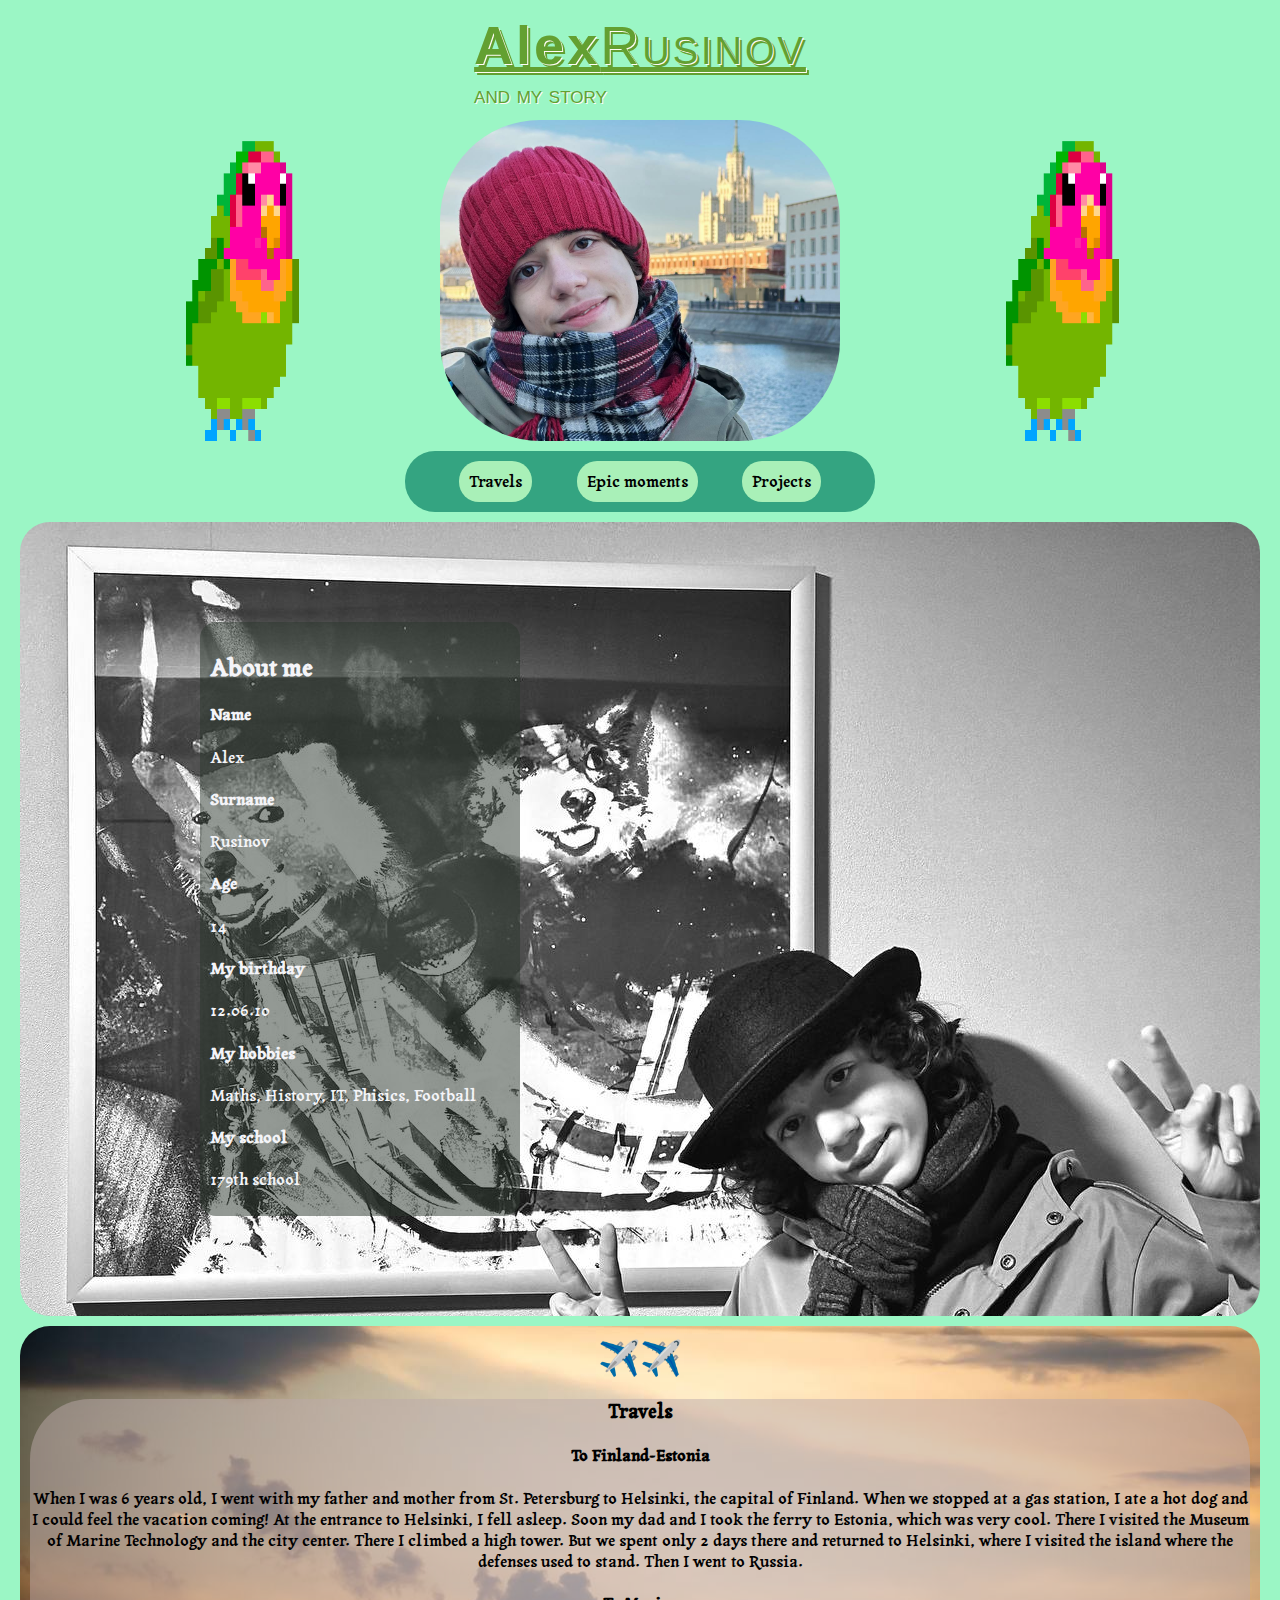
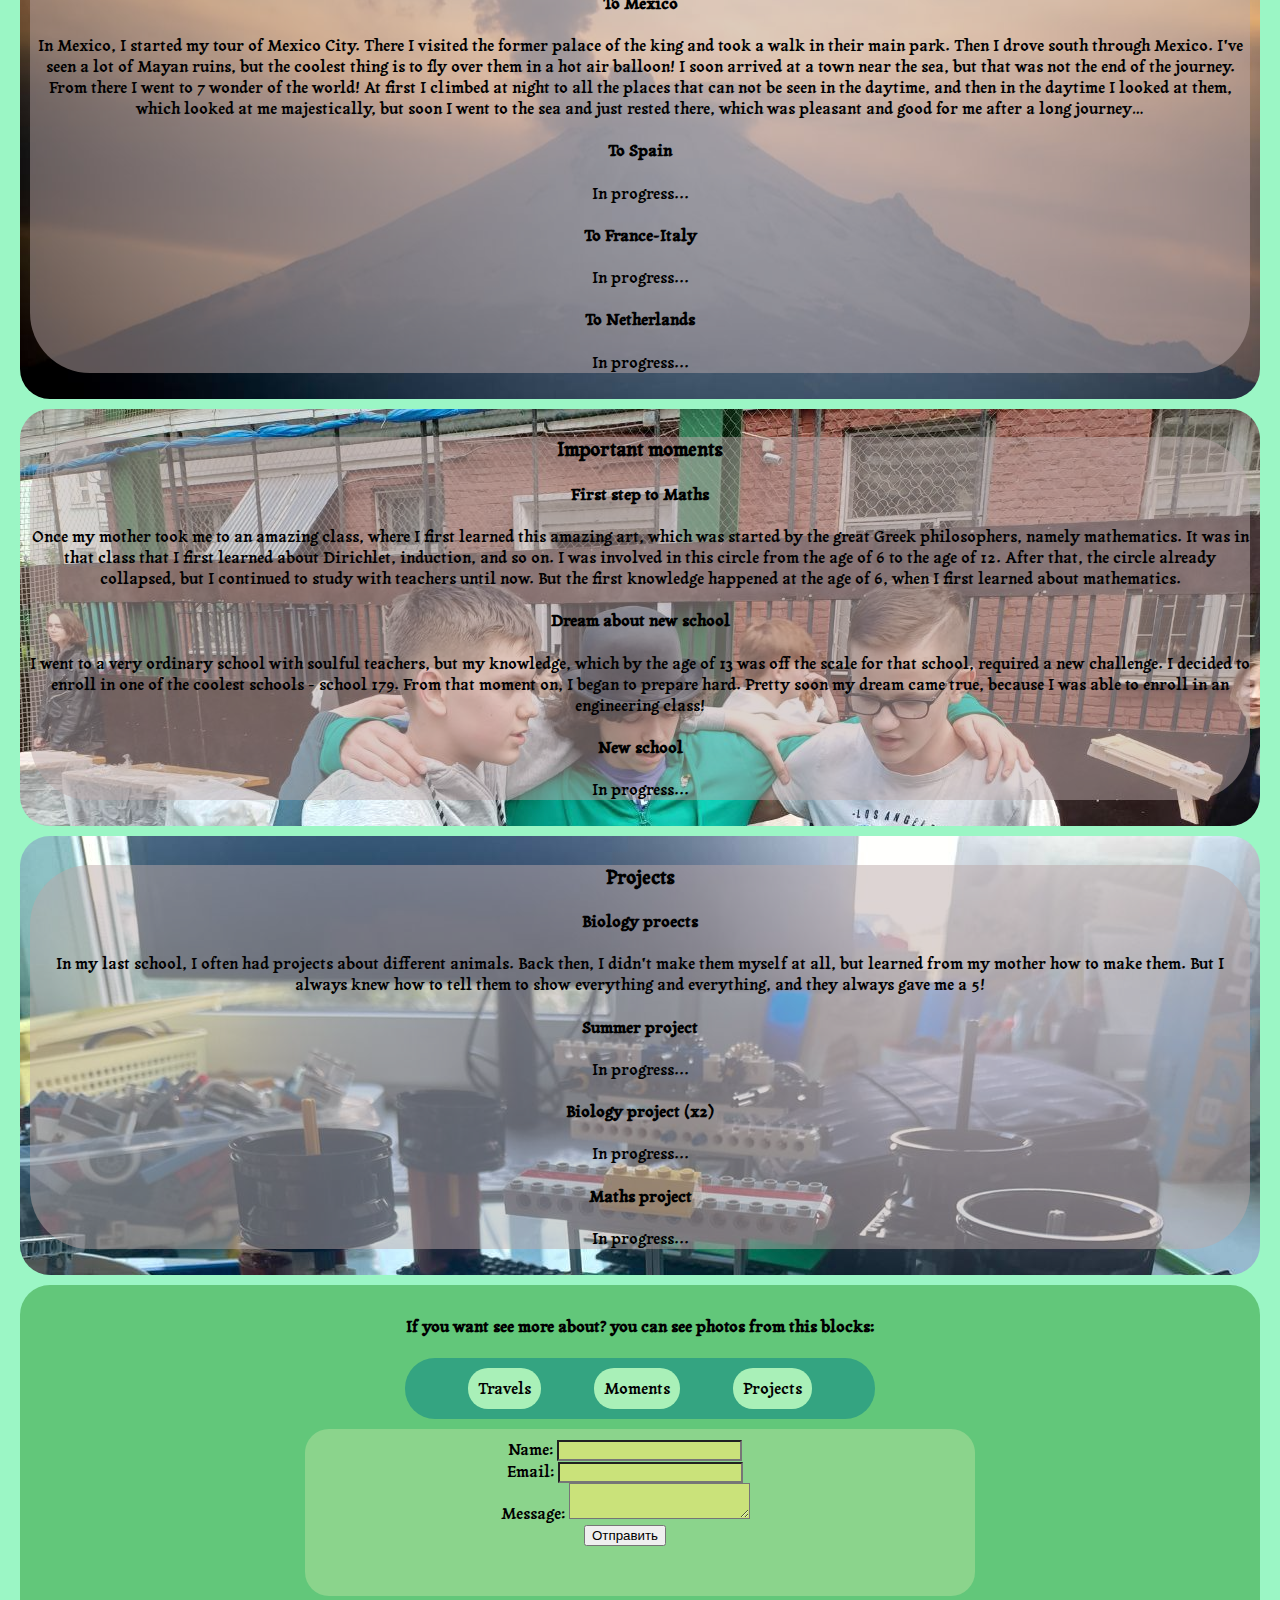
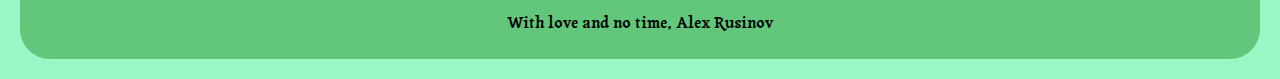
<file: index.html>
<!DOCTYPE html>
<html lang="en">
<head>
    <meta charset="UTF-8">
    <meta name="viewport" content="width=device-width, initial-scale=1.0">
    <link rel="stylesheet" href="style.css">
    <title>Mine story</title>
</head>
<body>
    <header>
      <a href="/" class="logotype">                        
        <b>Alex</b>Rusinov
        <div>and my story</div>
       </a>  
    <div class="pict">
      <img class="gifk" src="start.gif" alt="start">
      <img class="me" src="me.jpg" alt="me">
      <img class="gifk" src="start.gif" alt="start">
    </div>
      <nav>
        <ul>
           <li class="Tr"> <a href="#Trav">Travels</a></li>
           <li class="Mom"> <a href="#mome">Epic moments</a></li>
           <li class="Pr"> <a href="#Proj">Projects</a></li>
        </ul>
      </nav>
    </header>
    <section class="who">
       
 
      <div class="mome1">
        <h2>About me</h2>
        <h4>Name</h4>
        <p>Alex</p>
        <h4>Surname</h4>
        <p>Rusinov</p>
        <h4>Age</h4>
        <p>14</p>
        <h4>My birthday</h4>
        <p>12.06.10</p>
        <h4>My hobbies</h4>
        <p>Maths, History, IT, Phisics, Football</p>
        <h4>My school</h4>
        <p>179th school</p>
      </div>
    </section>
    <section id="Trav">

    
     <div class="Trav">
    <div class="planes">
       <div class="plane1">
        <span>✈️</span>  
      </div>
      <div class="plane2">
        <span>✈️</span>  
      </div>
    </div>
      <div class="mome1">
        <h3>Travels</h3>

       <div>
        <h4>To Finland-Estonia</h4>
        <p> When I was 6 years old, I went with my father and mother from St. Petersburg to Helsinki, the capital of Finland. When we stopped at a gas station, I ate a hot dog and I could feel the vacation coming! At the entrance to Helsinki, I fell asleep. Soon my dad and I took the ferry to Estonia, which was very cool. There I visited the Museum of Marine Technology and the city center. There I climbed a high tower. But we spent only 2 days there and returned to Helsinki, where I visited the island where the defenses used to stand. Then I went to Russia. </p>
       </div>  

       <div>
        <h4>To Mexico</h4>
        <p>In Mexico, I started my tour of Mexico City. There I visited the former palace of the king and took a walk in their main park. Then I drove south through Mexico. I've seen a lot of Mayan ruins, but the coolest thing is to fly over them in a hot air balloon! I soon arrived at a town near the sea, but that was not the end of the journey. From there I went to 7 wonder of the world! At first I climbed at night to all the places that can not be seen in the daytime, and then in the daytime I looked at them, which looked at me majestically, but soon I went to the sea and just rested there, which was pleasant and good for me after a long journey…</p>
       </div>

       <div>
        <h4>To Spain</h4>
        <p class="pr"><a href="404.html" target="_blank">In progress...</a></p>
       </div>

       <div>
        <h4>To France-Italy</h4>
         <p class="pr"><a href="404.html" target="_blank">In progress...</a></p>
       </div>

       <div>
        <h4>To Netherlands</h4>
        <p class="pr"><a href="404.html" target="_blank">In progress...</a></p>
       </div>
      </div>
</div>
</section>
<section id="mome">

<div class="mome">
  <div class="mome1">
        <h3>Important moments</h3>

       <div>
        <h4>First step to Maths</h4>
        <p>Once my mother took me to an amazing class, where I first learned this amazing art, which was started by the great Greek philosophers, namely mathematics. It was in that class that I first learned about Dirichlet, induction, and so on. I was involved in this circle from the age of 6 to the age of 12. After that, the circle already collapsed, but I continued to study with teachers until now. But the first knowledge happened at the age of 6, when I first learned about mathematics.
        </p>
       </div>  

       
       <div>
        <h4>Dream about new school</h4>
        <p>I went to a very ordinary school with soulful teachers, but my knowledge, which by the age of 13 was off the scale for that school, required a new challenge. I decided to enroll in one of the coolest schools - school 179. From that moment on, I began to prepare hard. Pretty soon my dream came true, because I was able to enroll in an engineering class!
        </p>
       </div>

       <div>
        <h4>New school</h4>
        <p class="pr"><a href="404.html" target="_blank">In progress...</a></p>
       </div>
</div>
</div>

</section>

<section id="Proj">

  <div class="Proj">
      <div class="mome1">
          <h3>Projects</h3>
  
         <div>
          <h4>Biology proects</h4>
          <p>In my last school, I often had projects about different animals. Back then, I didn't make them myself at all, but learned from my mother how to make them. But I always knew how to tell them to show everything and everything, and they always gave me a 5!          </p>
         </div>  
  
         <div>
          <h4>Summer project</h4>
          <p class="pr"><a href="404.html" target="_blank">In progress...</a></p>
        </div>
  
         <div>
          <h4>Biology project (x2)</h4>
          <p class="pr"><a href="404.html" target="_blank">In progress...</a></p>
         </div>
  
         <div>
          <h4>Maths project</h4>
          <p class="pr"><a href="404.html" target="_blank">In progress...</a></p>
         </div>
      </div>
  
  </div>
  
  </section>
  
  <footer>

   <h4>If you want see more about? you can see photos from this blocks:</h4>

   <nav>
    <ul>
      <li class="Tr"><a href="https://disk.yandex.ru/d/a_mbXKup-cTs2A" target="_blank"> Travels</a></li>
      <li class="Mom"><a href="4041.html" target="_blank">Moments</a></li>
      <li class="Pr"><a href="4041.html" target="_blank">Projects</a></li>
    </ul>
   </nav>


  <form action="" method="post">  
    <label for="name">Name:  </label>  
    <input type="text" id="name" name="name" class="input1" required><br>  
    <label for="email">Email:</label>  
    <input type="email" id="email" name="email" class="input1" required><br>  
    <label for="message">Message:</label>  
    <textarea id="message" name="message" class="input1" required></textarea><br>  
    <input type="submit" value="Отправить">  
  </form>  
   

   <p>With love and no time, Alex Rusinov</p>
  </footer>
</body>
</html>
</file>
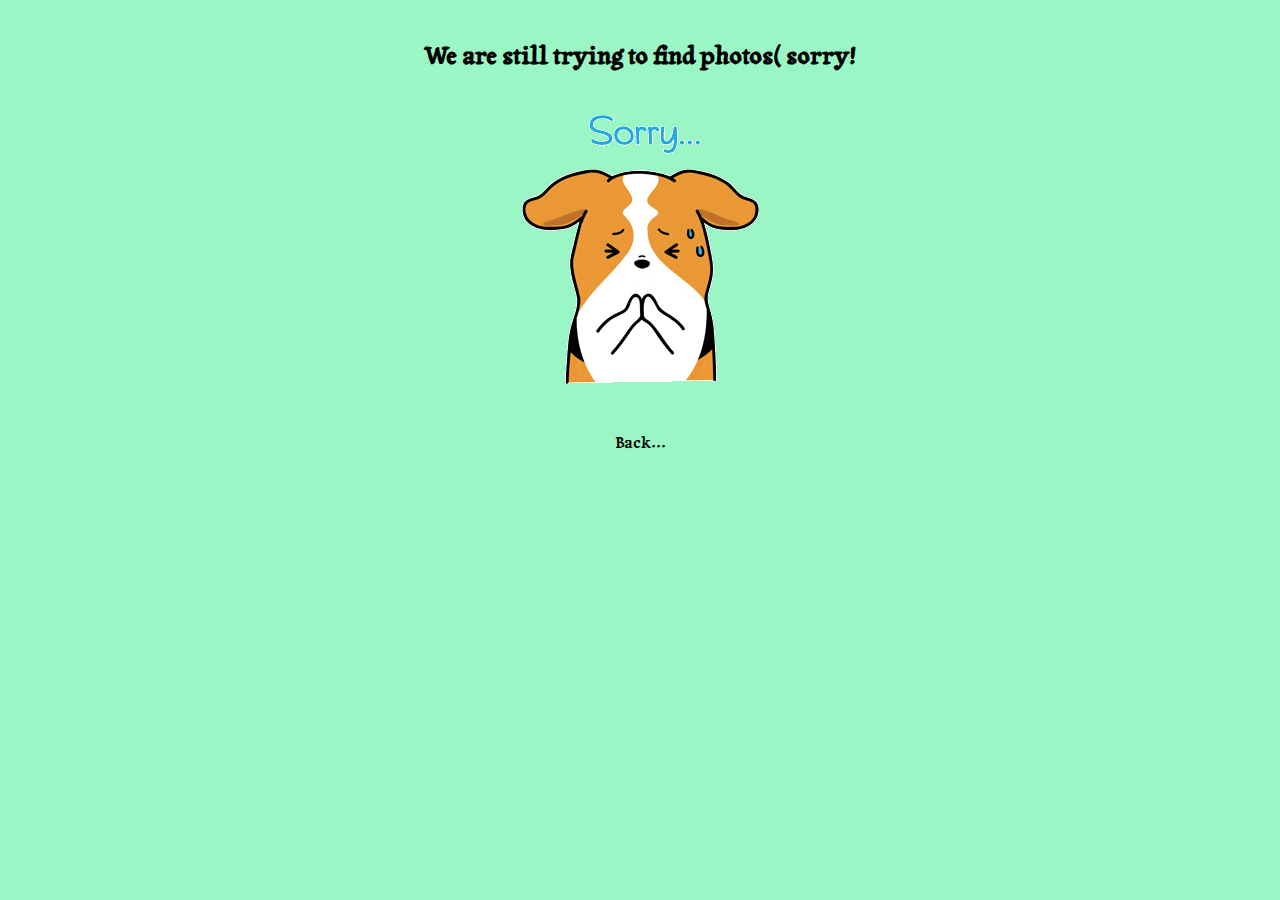
<file: 4041.html>
<!DOCTYPE html>
<html lang="en">
<head>
    <meta charset="UTF-8">
    <meta name="viewport" content="width=device-width, initial-scale=1.0">
    <link rel="stylesheet" href="style.css">
    <title>We haven't found photo</title>
</head>
<body>
    <header>

    <h2>We are still trying to find photos( sorry!</h2>

    <img src="f2ec2fa5084e49d2c9c23d4d196bcc82.gif" alt="sorry">
    
    <p class="pr"><a href="index.html" target="_blank">Back...</a></p>
    </header>
</body>
</html>
</file>
<file: style.css>
@import url('https://fonts.googleapis.com/css2?family=Caveat:wght@400..700&family=Dancing+Script:wght@400..700&family=Tagesschrift&display=swap');

html {
    scroll-behavior: smooth;
}

body {
    background-color: rgb(155, 246, 197);
    margin: 10px;
    padding: 10px;
    font-family: Tagesschrift;
    text-align: center;
}

.pict {
    display: flex;
    justify-content: space-evenly;
}

.gifk {
    width: 200px;
    height: auto;
}

.me {
    width: 400px;
    height: auto;
    border-radius: 100px;
}

.logotype {
    position: relative;
    color: #63a031;
    letter-spacing: 3px;
    display: inline-block;
    line-height: 50px;
    font-size: 54px;
    font-family: 'Russo One', sans-serif;
    font-variant: small-caps;
    transition: color 0.3s ease-in-out;
    text-shadow: 1px 1px #fffcf5, 3px 3px;
    margin-bottom: 50px;

}
.logotype b {
    font-variant: normal;
}

.logotype div {
    position: absolute;
    font-size: 24px;
    text-shadow: 1px 1px #fffcf5;
    transition: all 0.3s ease-in-out;
    letter-spacing: 0;
    left: 0;
    white-space: nowrap;
    transform: translateX(0);
}

.logotype:hover {
    color: #1d742f;
}

.logotype:hover div {
    left: 100%;
    transform: translateX(-100%);
}

.who {
    background-color: rgba(71, 189, 96, 0.5);
    border-radius: 30px;
    padding: 10px;
    text-align: center;
    margin-bottom: 10px;
    color:rgb(244, 244, 248);
    background-image: url("me4.jpg");
    text-align: left;
    padding: 100px;
}

.who>div {
    background-color: rgba(41, 54, 44, 0.5);
    width: 300px;
    padding: 10px;
    border-radius: 16px;
    margin-left: 80px;
}

ul {
    background-color: rgb(52, 164, 129);
    border-radius: 30px;
    padding: 10px;
    display: flex;
    justify-content: space-evenly;
    list-style-type: none;
    width: 450px;
    margin: auto;
    margin-top: 10px;
    margin-bottom: 10px;
    
}

.Tr {
    background-color: #a9f0b8;
    padding: 10px;
    border-radius: 20px;
    animation: 1s ease;
}

.Tr>a {
    color: #000000;
    text-decoration: none;
}

.Tr:hover {
    background-color: #cde1ee;
}

.Tr:active {
    background-color: #a9cce8;
}
.Mom {
    background-color: #a9f0b8;
    padding: 10px;
    border-radius: 20px;
    color: #2E3532;
    text-decoration: none;
    animation: 1s ease;
}

.Mom>a {
    color: #000000;
    text-decoration: none;
}

.Mom:hover {
    background-color: #cde1ee;
}

.Mom:active {
    background-color: #a9cce8;
}

.Pr {
    background-color: #a9f0b8;
    padding: 10px;
    border-radius: 20px;
    color: #2E3532;
    text-decoration: none;
    animation: 1s ease;
}

.Pr>a {
    color: #000000;
    text-decoration: none;
}

.Pr:hover {
    background-color: #cde1ee;
}

.Pr:active {
    background-color: #a9cce8;
}

.planes {
    display: flex;
    justify-content: center;
    font-size: 34px;
    transition: 3s; 
}

.planes:hover .plane1{
    transition: transform 3s;
}
.planes:hover .plane2 {
    transition: transform 3s;
}

.planes:hover .plane2 {
    transform: translate(300px, 80px);
}

.planes:hover .plane1 {
    transform: translate(-300px, 80px);
}
.Trav {
    background-color: rgba(157, 213, 115, 0.5);
    border-radius: 30px;
    padding: 10px;
    text-align: center;
    background-image: url("photo_2022-01-18_07-43-02.jpg");
}

.pr>a {
    color: #000000;
    text-decoration: none;
}

.pr:hover {
    background-color: rgb(124, 171, 88);
    border-radius: 30px;
}

.pr:active {
    background-color: rgb(74, 101, 52);
    border-radius: 30px;
}

.mome {
    margin-top: 10px;
    border-radius: 30px;
    padding: 10px;
    text-align: center;
    background-image: url("soldatiki.jpg");
}

.mome1 {
    background-color: rgba(187, 170, 170, 0.5);
    border-radius: 60px;
    transition: box-shadow 0.1s; 
}

.mome1:hover {
    transition-delay: 0.5s;
    box-shadow: -10px 10px 0 0 rgba(61, 105, 16, 0.5);;
}

.Proj {
    margin-top: 10px;
    border-radius: 30px;
    padding: 10px;
    text-align: center;
    background-image: url("Proj.jpg");    
}


footer {
    background-color: rgba(42, 152, 47, 0.5);
    margin-top: 10px;
    border-radius: 30px;
    padding: 10px;
    text-align: center;
}

form {
    width: 600px;
    margin: 0 auto;
    border-radius: 24px;
    bottom: 2px solid #333;
    background-color: #8bd48c;
    padding: 10px 50px 50px 20px;
    display: block;
}

.submit-btn {
    margin: 10px auto;
    display: block;
    width: 240px;
    padding: 12px;
    font-size: 18px;
    font-weight: bold;
    border-radius: 8px;
    border: none;
    cursor: pointer;
    background-color: #3B8343;
    color: white;
    transition: 0.2s;
}

.submit-btn:hover {
    background-color: #8FCF65;
}

.input1 {
    background-color: #cae27a;
}
</file>
